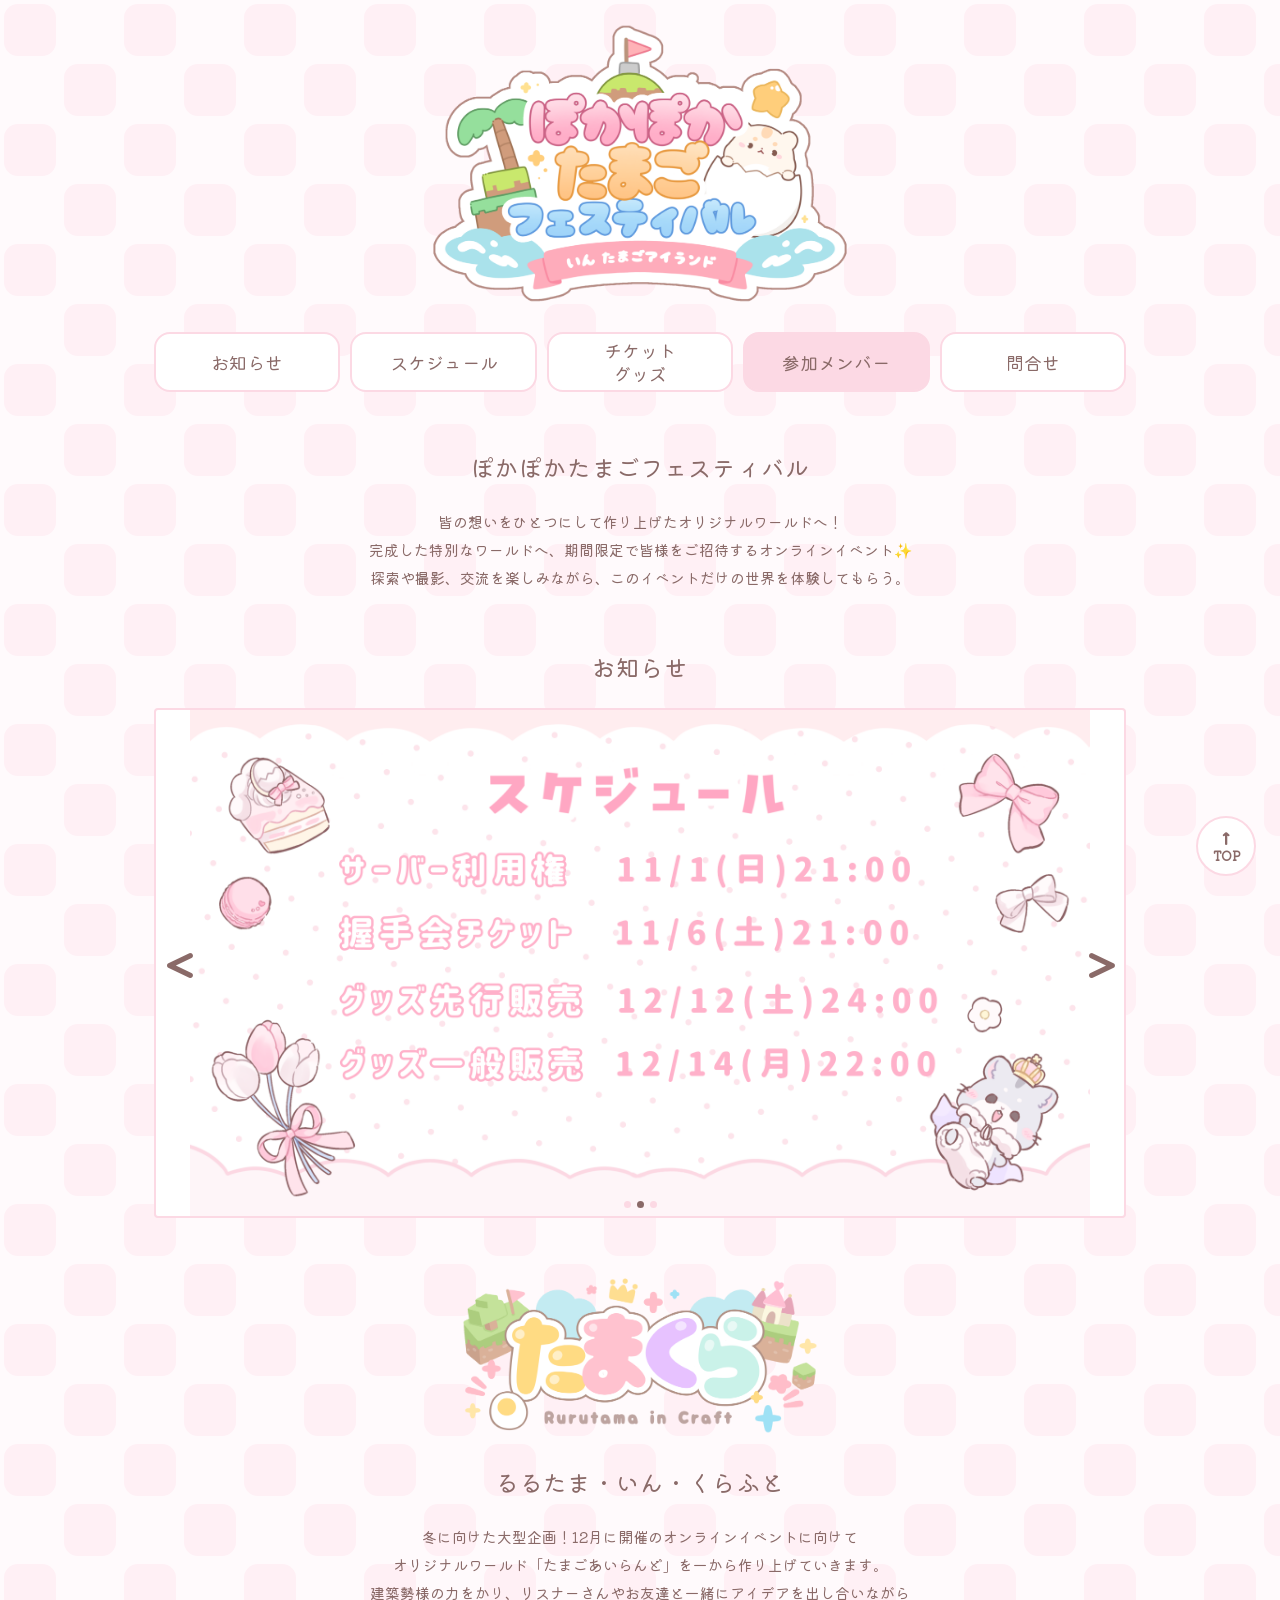
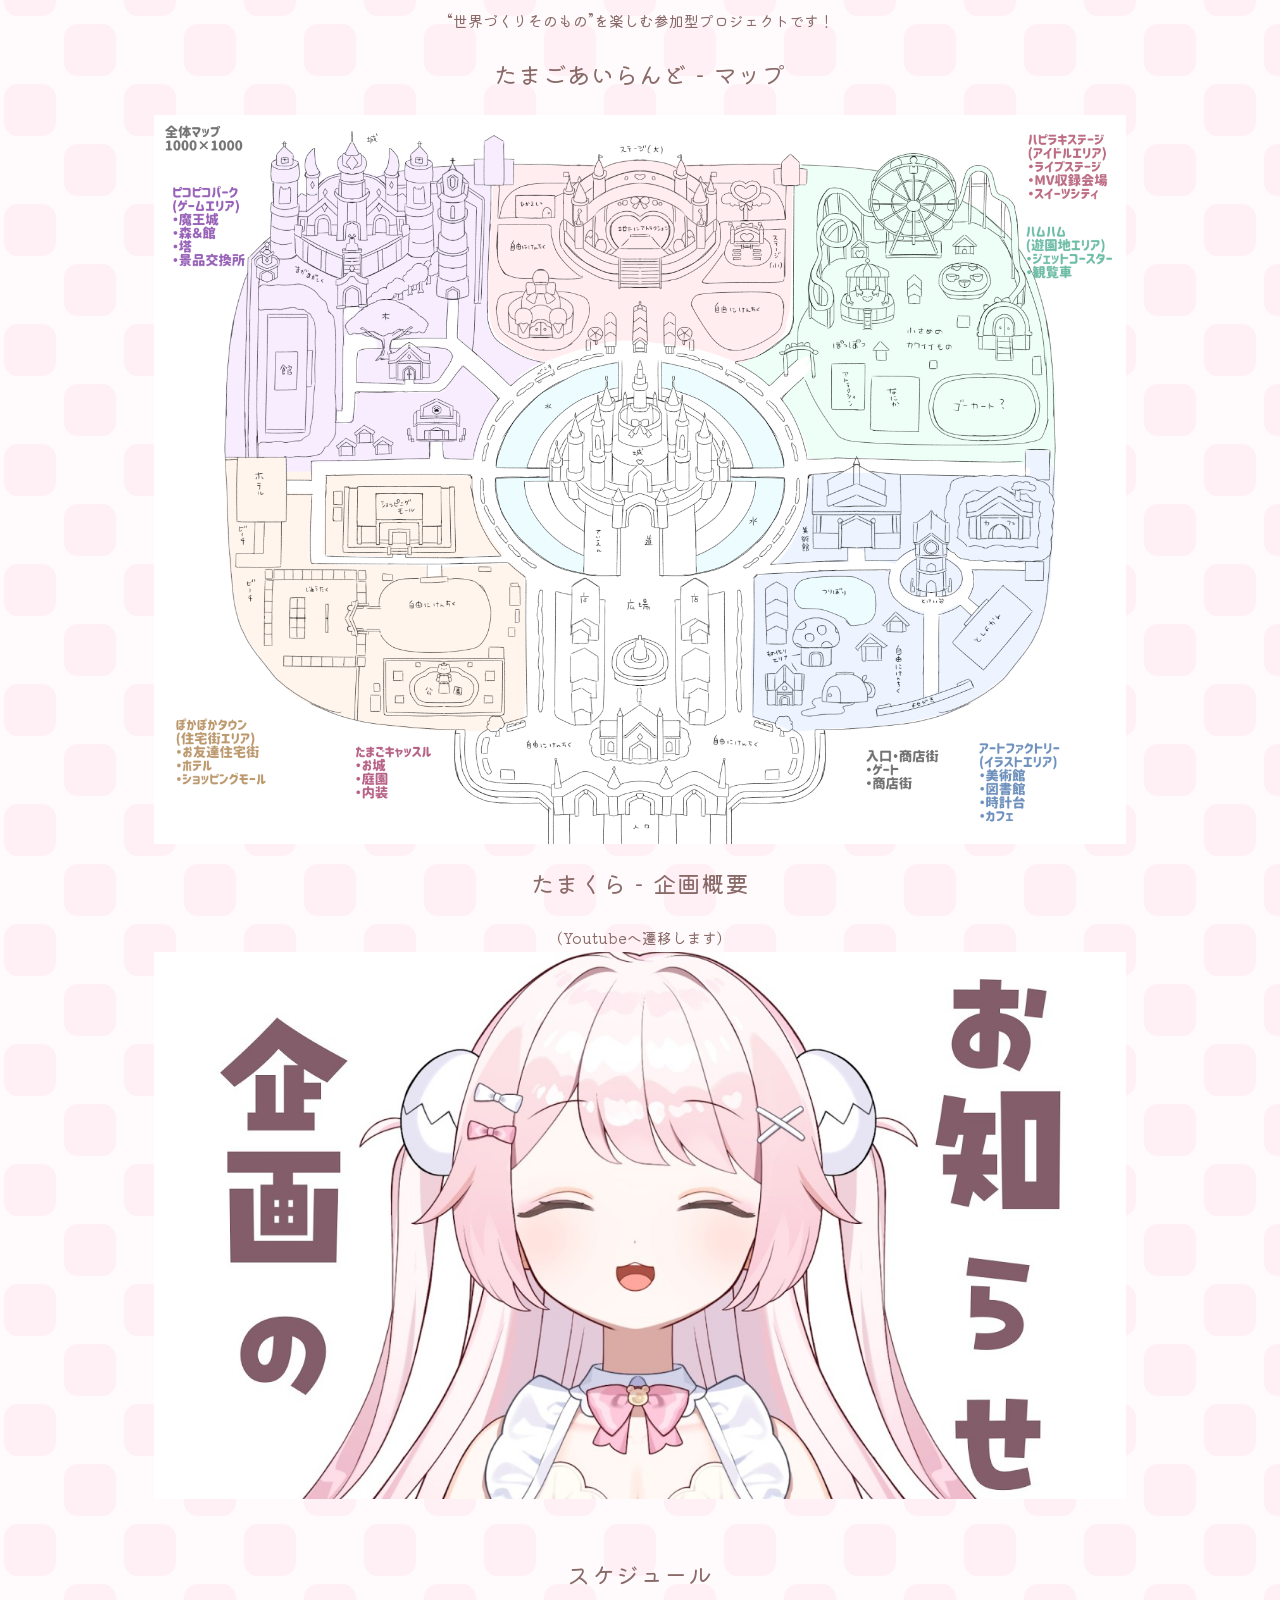
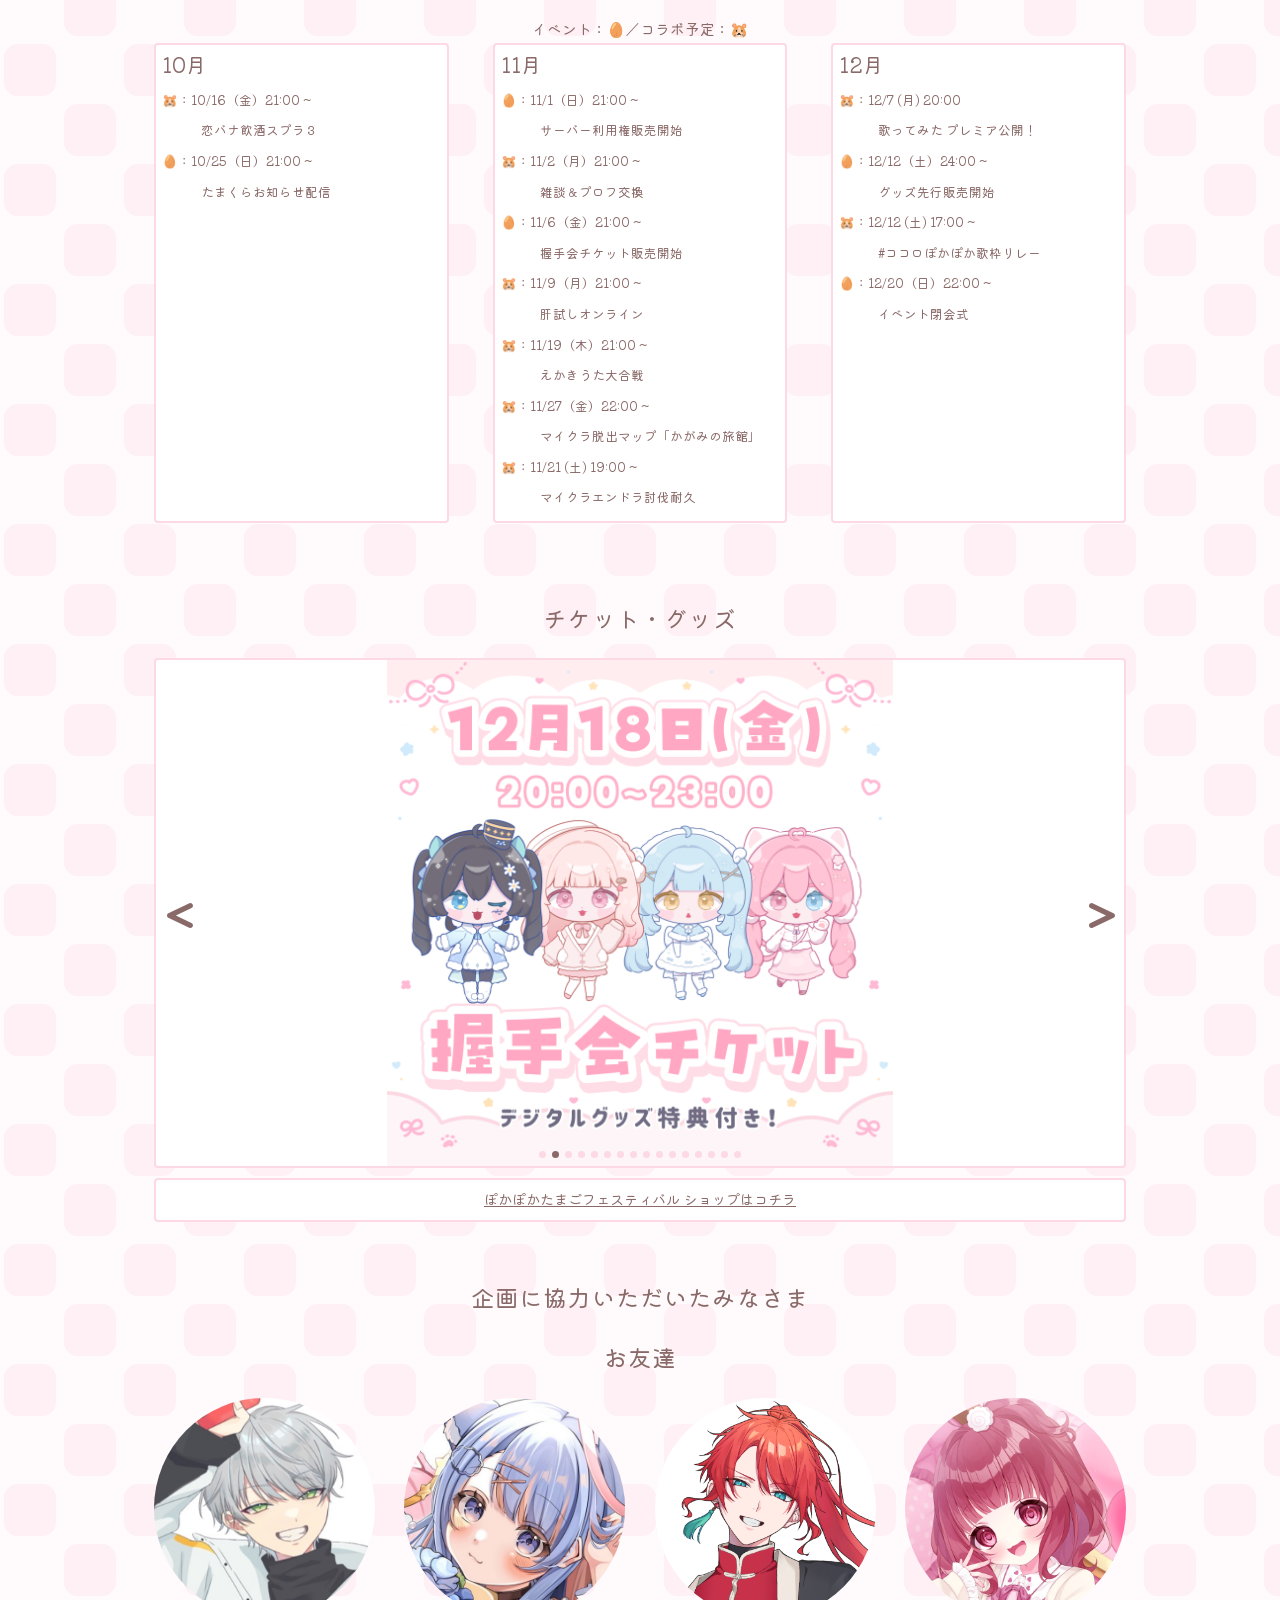
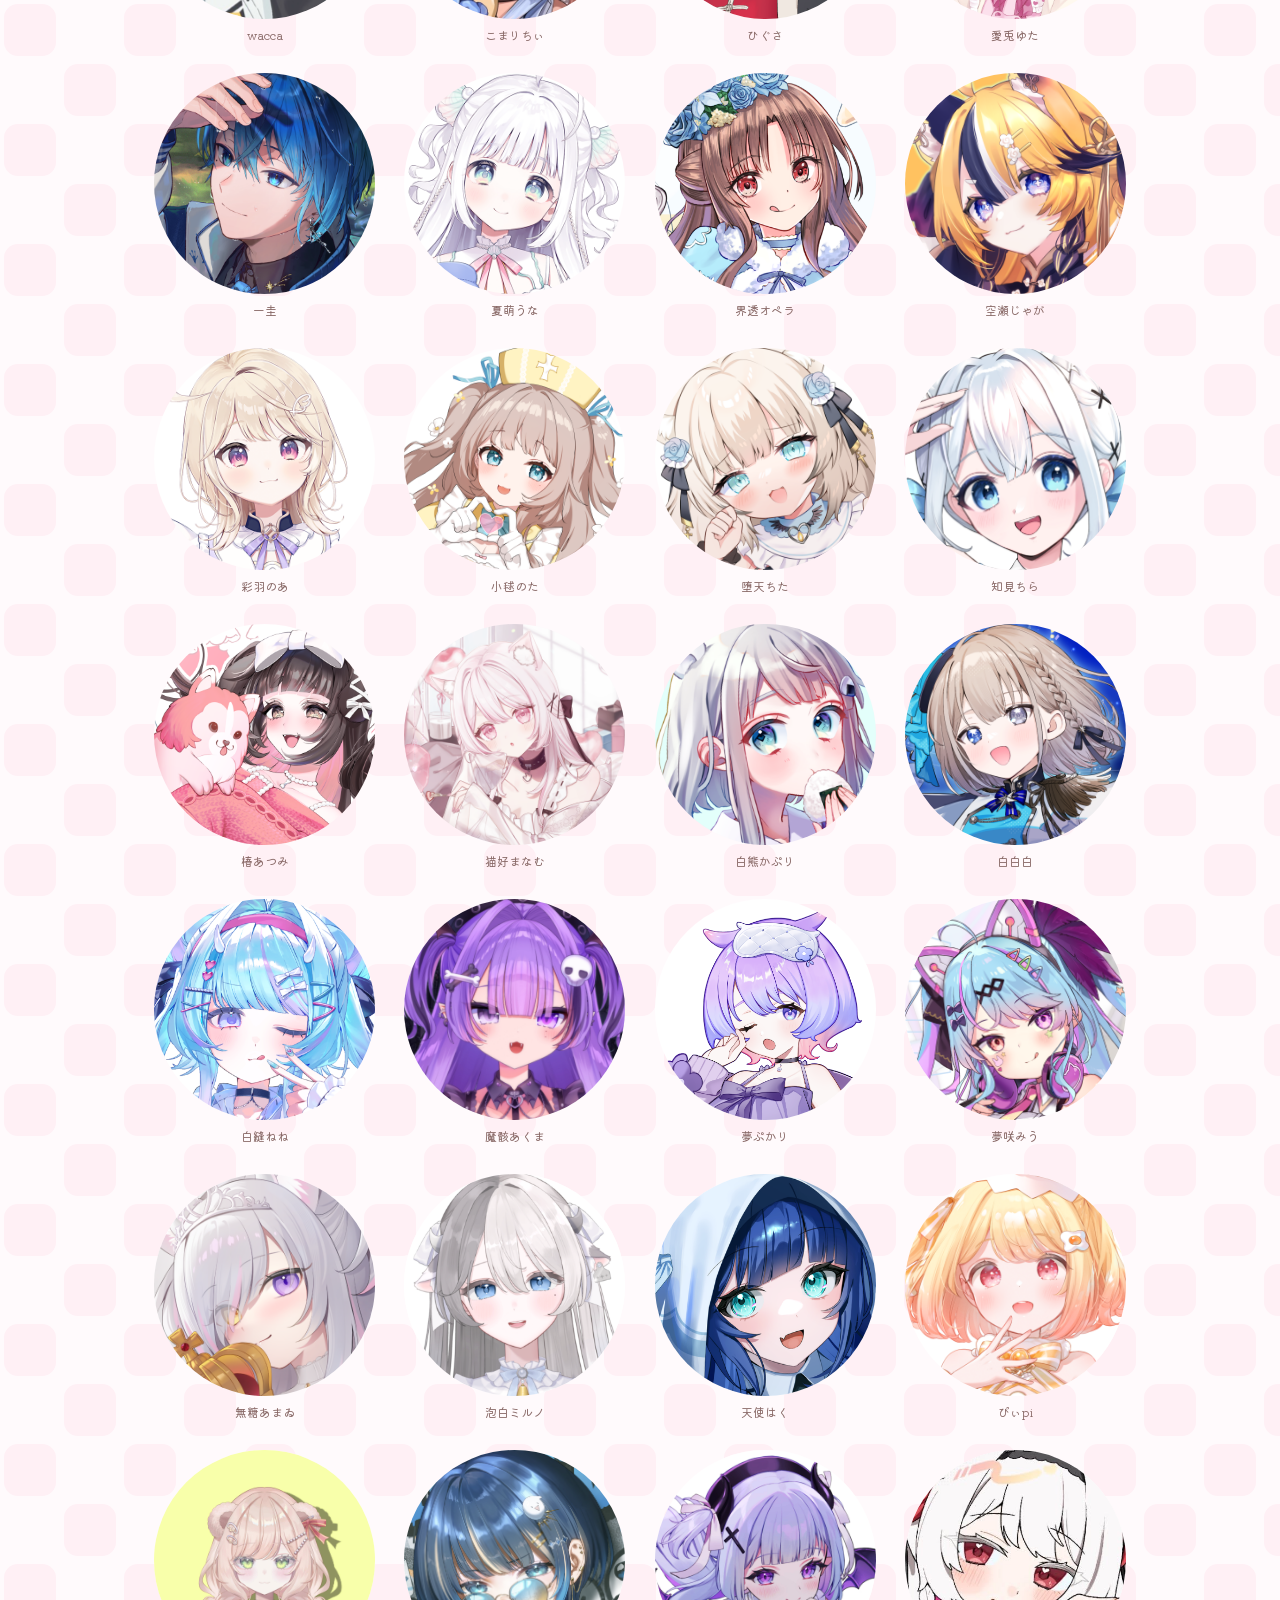
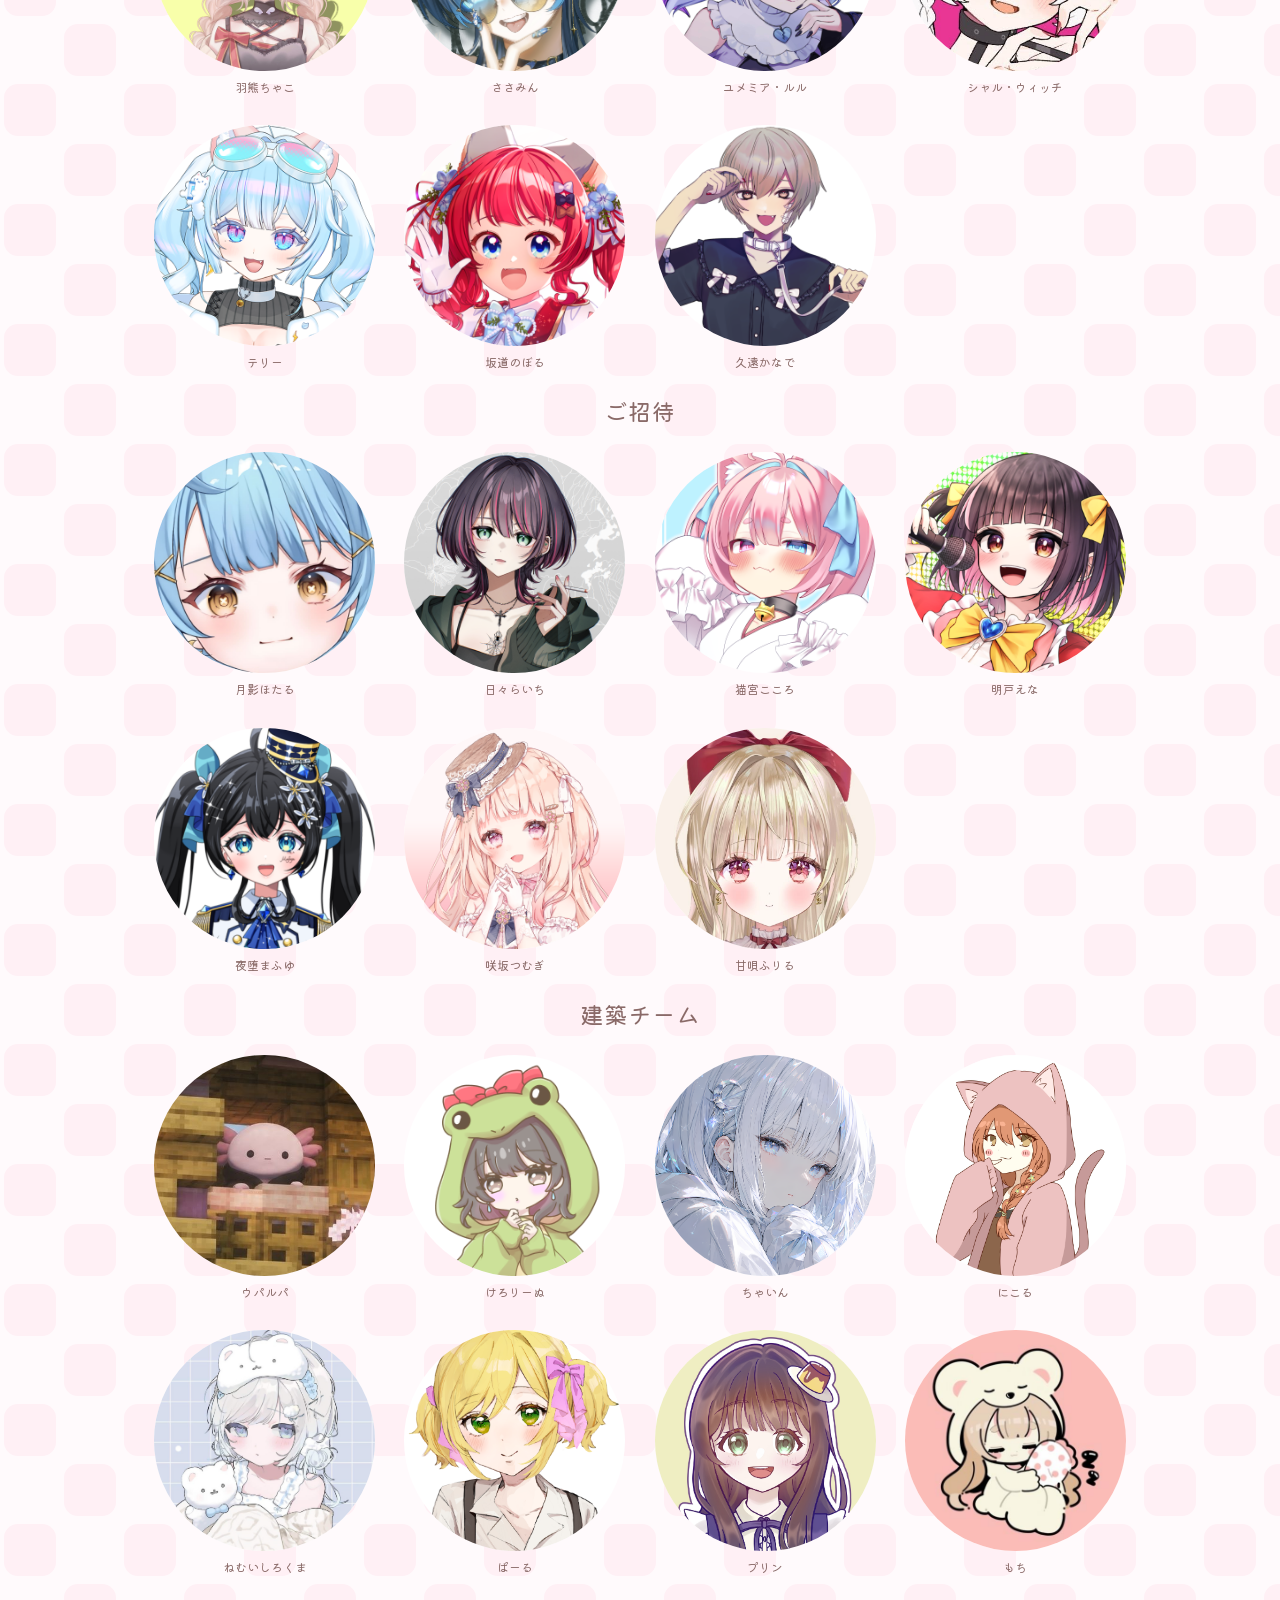
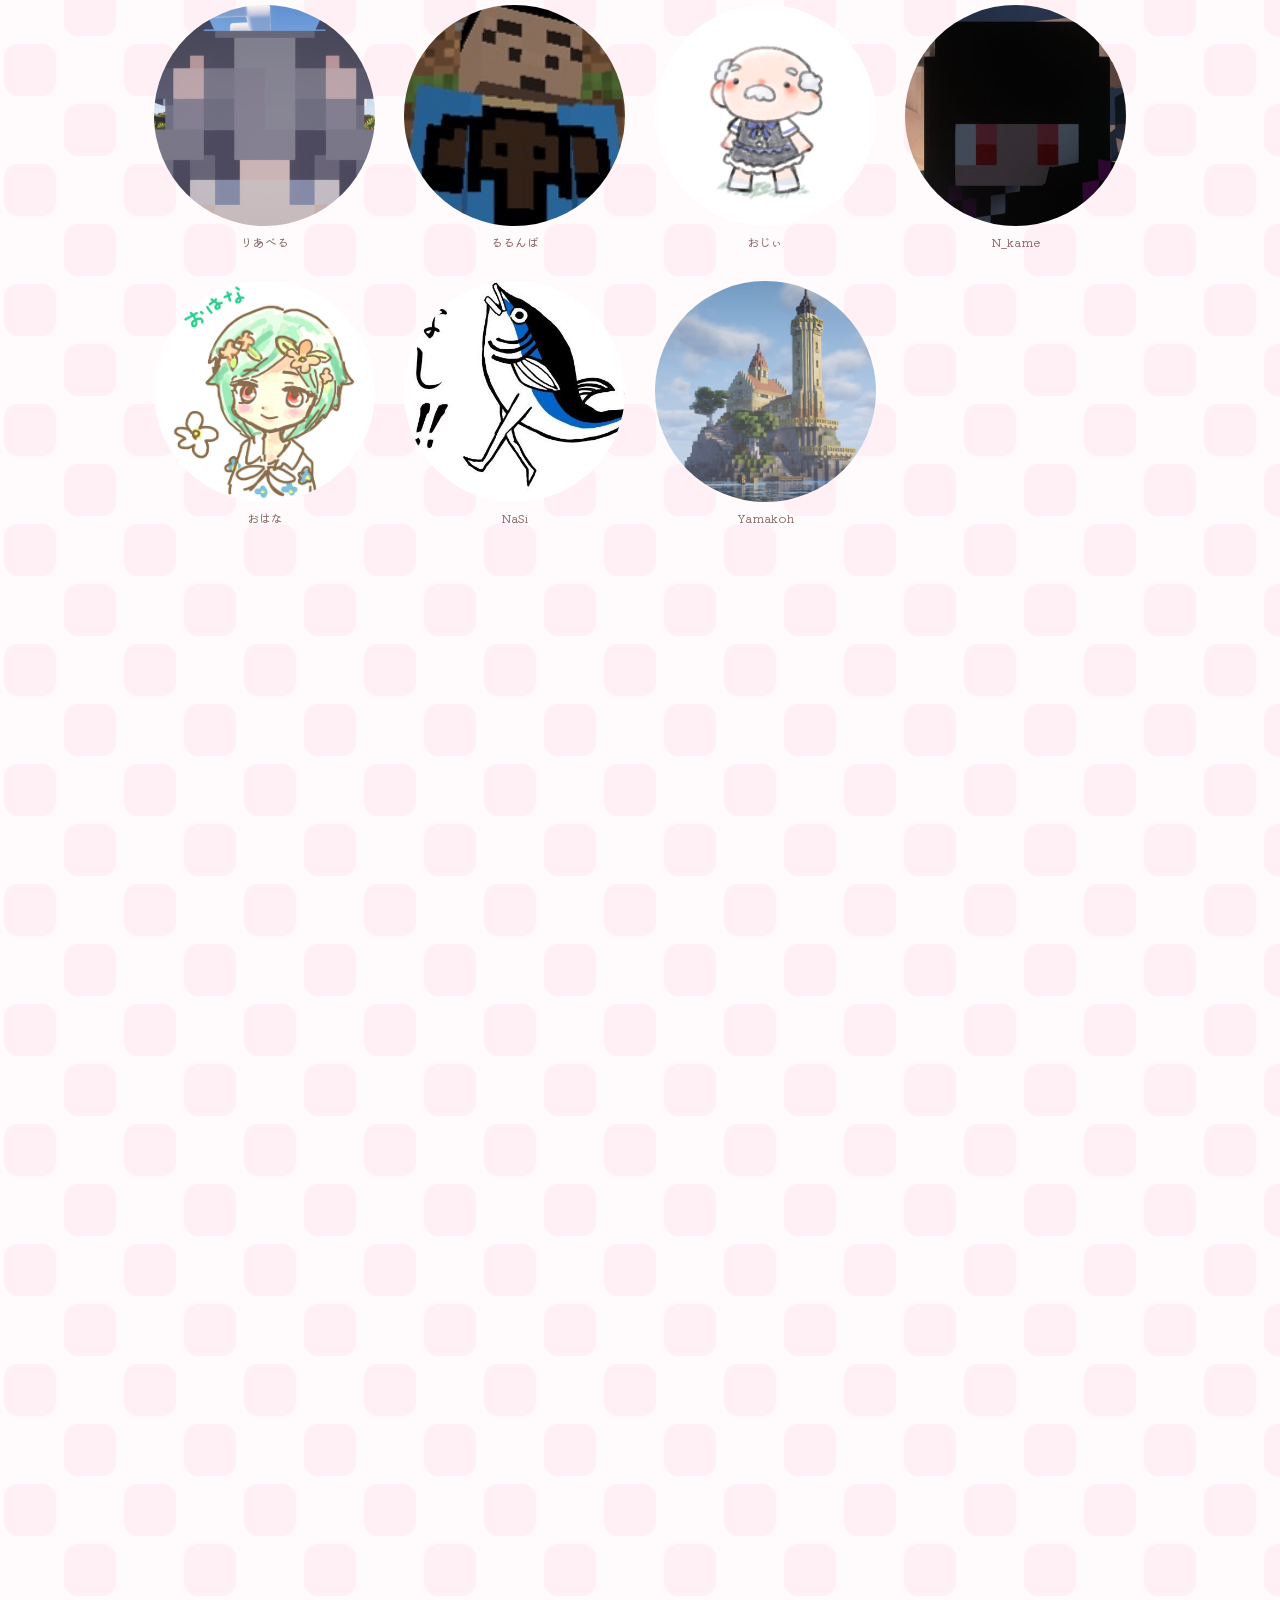
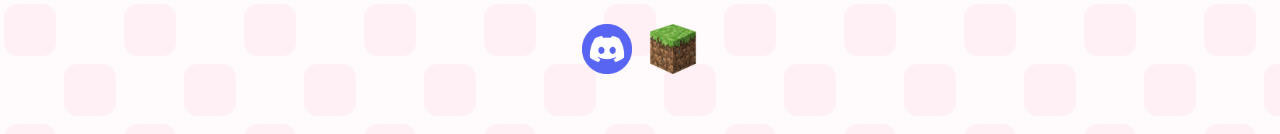
<file: index.html>
<!DOCTYPE html>
<html lang="ja">
<head>
  <meta charset="UTF-8">
  <meta name="viewport" content="width=device-width, initial-scale=1, viewport-fit=cover">
  <title>たまくら | ぽかぽかたまごフェスティバル</title>
  <link rel="icon" href="images/ハムチャン.png" type="image/png">
  <link rel="stylesheet" href="css/variables.css">
  <link rel="stylesheet" href="css/style.css">
  <link href="https://fonts.googleapis.com/css2?family=Kiwi+Maru:wght@300;400;500&display=swap" rel="stylesheet">
</head>
<body>
  <header class="header">
    <h1 class="logo"><img src="images/pokatamaLogo.png" alt="ぽかぽかたまごフェスティバル いん たまごアイランド" onerror="this.replaceWith(document.createTextNode('ぽかぽかたまごフェスティバル'))"></h1>
    <nav class="nav" id="nav">
      <a href="#news">お知らせ</a>
      <a href="#schedule">スケジュール</a>
      <a href="#goods">チケット<br>グッズ</a>
      <a href="#members">参加メンバー</a>
      <a href="#contact">問合せ</a>
    </nav>
  </header>

  <main class="container">
    <section class="intro reveal">
      <h2 class="title">ぽかぽかたまごフェスティバル</h2>
      <p class="lead">皆の想いをひとつにして作り上げたオリジナルワールドへ！<br>完成した特別なワールドへ、期間限定で皆様をご招待するオンラインイベント✨<br>探索や撮影、交流を楽しみながら、このイベントだけの世界を体験してもらう。</p>
    </section>

    <section id="news" class="reveal">
      <h2 class="title">お知らせ</h2>
        <div class="box infoslider js-slider" aria-label="お知らせスライドショー">
          <div class="slides">
          <!-- 各 .slide に <img src="images/goods01.png" alt="商品名"> を入れてください -->
          <div class="infoslide"><a href=#><img src="images/info/コラボ配信宣伝画像.png" alt="コラボ配信宣伝画像"></a></div>
          <div class="infoslide"><a href=#><img src="images/info/販売スケジュール.png" alt="販売スケジュール"></a></div>
          <div class="infoslide"><a href=#><img src="images/info/握手会メンバー宣伝画像.png" alt="握手会メンバー宣伝画像"></a></div>
        </div>
        <button class="arrow prev" aria-label="前へ">&lt;</button>
        <button class="arrow next" aria-label="次へ">&gt;</button>
        <div class="dots"></div>
      </div>
    </section>

    <section class="intro reveal">
      <h2 class="logo"><img src="images/tamacraLogo.png" alt="るるたま・いん・くらふと" onerror="this.replaceWith(document.createTextNode('るるたま・いん・くらふと'))"></h2>
      <h2 class="title">るるたま・いん・くらふと</h2>
      <p class="lead">冬に向けた大型企画！12月に開催のオンラインイベントに向けて<br>オリジナルワールド「たまごあいらんど」を一から作り上げていきます。<br>建築勢様の力をかり、リスナーさんやお友達と一緒にアイデアを出し合いながら<br>“世界づくりそのもの”を楽しむ参加型プロジェクトです！</p>
      <h2 class="title">たまごあいらんど - マップ</h2>
      <div class="tmb">
        <label for="pop-01">
          <img src="images/map.png" alt="image_01" class="tmb_img">
        </label>
        <input type="checkbox" value="" id="pop-01">
        <div class="popup">
          <label for="pop-01" class="popup__btn"></label>
          <label for="pop-01" class="popup__btnarea"></label>
          <div class="popup__img">
            <img src="images/map.png" alt="image_01">
          </div>
        </div>
      </div>
      <h2 class="title">たまくら - 企画概要</h2>
      <p class="lead">（Youtubeへ遷移します）</p>
      <a href="https://www.youtube.com/live/M-zu5wydE7w?si=YSMEFsJd7YN7ytyE">
        <img src="images/tamacramov.jpg" alt="企画のお知らせ" class="movie" width="100%">
      </a>
    </section>
    <section id="schedule" class="reveal">
      <h2 class="title">スケジュール</h2>
      <p class="lead">イベント：🥚／コラボ予定：🐹</p>
      <div class="schedule">
        <div class="box month"><h3>10月</h3>
          <span>
            🐹：10/16（金）21:00 ~ <br>
            　　　恋バナ飲酒スプラ３<br>
            🥚：10/25（日）21:00 ~ <br>
            　　　たまくらお知らせ配信<br>
          </span>
        </div>
        <div class="box month"><h3>11月</h3>
          <span>
            🥚：11/1（日）21:00 ~ <br>
            　　　サーバー利用権販売開始<br>
            🐹：11/2（月）21:00 ~ <br>
            　　　雑談＆プロフ交換<br>
            🥚：11/6（金）21:00 ~ <br>
            　　　握手会チケット販売開始<br>
            🐹：11/9（月）21:00 ~ <br>
            　　　肝試しオンライン<br>
            🐹：11/19（木）21:00 ~ <br>
            　　　えかきうた大合戦<br>
            🐹：11/27（金）22:00 ~ <br>
            　　　マイクラ脱出マップ「かがみの旅館」<br>
            🐹：11/21 (土) 19:00 ~ <br>
            　　　マイクラエンドラ討伐耐久<br>
          </span>
        </div>
        <div class="box month"><h3>12月</h3>
          <span>
            🐹：12/7 (月) 20:00 <br>
            　　　歌ってみた プレミア公開！<br>
            🥚：12/12（土）24:00 ~ <br>
            　　　グッズ先行販売開始<br>
            🐹：12/12 (土) 17:00 ~ <br>
            　　　#ココロぽかぽか歌枠リレー<br>
            🥚：12/20（日）22:00 ~ <br>
            　　　イベント閉会式<br>
          </span>
        </div>
      </div>
    </section>

    <section id="goods" class="reveal">
      <h2 class="title">チケット・グッズ</h2>
      <!-- <a class="box wide-btn" href="sources/rules.html">サーバー内ルール（チケットご購入前にご一読ください）</a>
      <div class="tickets">
        <a class="box ticket" href="#">握手会チケット<br>12/13</a>
        <a class="box ticket" href="#">握手会チケット<br>12/18</a>
        <a class="box ticket" href="#">握手会チケット<br>12/19</a>
      </div>
      <a class="box wide-btn" href="#">サーバー利用料</a> -->
      <div class="box infoslider js-slider" aria-label="グッズスライドショー">
        <div class="slides">
          <!-- 各 .slide に <img src="images/goods01.png" alt="商品名"> を入れてください -->
          <div class="infoslide"><a href="#"><img src="images/goods/サーバー利用料①.png" alt=""></a></div>
          <div class="infoslide"><a href="#"><img src="images/goods/握手会18日①.png" alt=""></a></div>
          <div class="infoslide"><a href="#"><img src="images/goods/握手会19日①.png" alt=""></a></div>
          <div class="infoslide"><a href="#"><img src="images/goods/握手会②.png" alt=""></a></div>
          <div class="infoslide"><a href="#"><img src="images/goods/玉白るる_アクキー.png" alt=""></a></div>
          <div class="infoslide"><a href="#"><img src="images/goods/玉白るる_アクスタ.png" alt=""></a></div>
          <div class="infoslide"><a href="#"><img src="images/goods/玉白るる_トレカ.png" alt=""></a></div>          <div class="infoslide"><a href="#"><img src="images/goods/ぽかたまグッズ _ アクスタ.png" alt=""></a></div>
          <div class="infoslide"><a href="#"><img src="images/goods/ぽかたまグッズ _ アクリルボード.png" alt=""></a></div>
          <div class="infoslide"><a href="#"><img src="images/goods/ぽかたまグッズ _ シール.png" alt=""></a></div>
          <div class="infoslide"><a href="#"><img src="images/goods/ぽかたまグッズ _ ハンカチ.png" alt=""></a></div>
          <div class="infoslide"><a href="#"><img src="images/goods/ランダムステッカー①.png" alt=""></a></div>
          <div class="infoslide"><a href="#"><img src="images/goods/ランダムステッカー②.png" alt=""></a></div>
          <div class="infoslide"><a href="#"><img src="images/goods/トランプトレカ.png" alt=""></a></div>
          <div class="infoslide"><a href="#"><img src="images/goods/缶バッジA-C.png" alt=""></a></div>
          <div class="infoslide"><a href="#"><img src="images/goods/缶バッジD-F.png" alt=""></a></div>
        </div>
        <button class="arrow prev" aria-label="前へ">&lt;</button>
        <button class="arrow next" aria-label="次へ">&gt;</button>
        <div class="dots"></div>
      </div>
      <a class="box wide-btn" href="https://rurutamaincraft.booth.pm/" style="text-decoration: underline;">
        ぽかぽかたまごフェスティバル ショップはコチラ
      </a>
    </section>

    <!-- おともだち -->
    <section id="members" class="reveal">
      <h2 class="title">企画に協力いただいたみなさま</h2>
      <h4 class="title">お友達</h4>
      <ul class="members">
        <li>
          <a href="https://x.com/puu_puusan?s=11">
            <div class="avatar">
              <img src="images/people/friends/wacca.png" alt="" onerror="this.remove()">
            </div>wacca
          </a>
        </li>
        <li>
          <a href="https://x.com/komari_chii_">
            <div class="avatar">
              <img src="images/people/friends/こまりちぃ.png" alt="" onerror="this.remove()">
            </div>
            こまりちぃ
          </a>
        </li>
        <li>
          <a href="https://x.com/higusa_dayo">
            <div class="avatar">
              <img src="images/people/friends/ひぐさ.png" alt="" onerror="this.remove()">
            </div>
            ひぐさ
          </a>
        </li>
        <li>
          <a href="https://x.com/naruto__uta">
            <div class="avatar">
              <img src="images/people/friends/愛兎ゆた.jpg" alt="" onerror="this.remove()">
            </div>
            愛兎ゆた
          </a>
        </li>
        <li>
          <a href="https://x.com/iqca_vs">
            <div class="avatar">
              <img src="images/people/friends/一圭.png" alt="" onerror="this.remove()">
            </div>
            一圭
          </a>
        </li>
        <li>
          <a href="https://x.com/una_natsumeoO">
            <div class="avatar">
              <img src="images/people/friends/夏萌うな.png" alt="" onerror="this.remove()">
            </div>
            夏萌うな
          </a>
        </li>
        <li>
          <a href="https://x.com/kaitoopera">
            <div class="avatar">
              <img src="images/people/friends/界透オペラ.png" alt="" onerror="this.remove()">
            </div>
            界透オペラ
          </a>
        </li>
        <li>
          <a href="https://x.com/VT_KaraseJaga">
            <div class="avatar">
              <img src="images/people/friends/空瀬じゃが.png" alt="" onerror="this.remove()">
            </div>
            空瀬じゃが
          </a>
        </li>
        <li>
          <a href="https://x.com/irohaNoazzZ">
            <div class="avatar">
              <img src="images/people/friends/彩羽のあ.png" alt="" onerror="this.remove()">
            </div>
            彩羽のあ
          </a>
        </li>
        <li>
          <a href="https://x.com/sakasa_nota?s=11&t=ZXF3uKeBLpIki5rZCWdjbA">
            <div class="avatar">
              <img src="images/people/friends/小毬のた.png" alt="" onerror="this.remove()">
            </div>
            小毬のた
          </a>
        </li>
        <li>
          <a href="https://x.com/datenchita?s=11&t=ZL9POP3QVAuV7qcUKlkRwA">
            <div class="avatar">
              <img src="images/people/friends/堕天ちた.png" alt="" onerror="this.remove()">
            </div>
            堕天ちた
          </a>
        </li>
        <li>
          <a href="https://x.com/ChiramiChira">
            <div class="avatar">
              <img src="images/people/friends/知見ちら.png" alt="" onerror="this.remove()">
            </div>
            知見ちら
          </a>
        </li>
        <li>
          <a href="https://x.com/tsubaki_atsumiv?s=11">
            <div class="avatar">
              <img src="images/people/friends/椿あつみ.png" alt="" onerror="this.remove()">
            </div>
            椿あつみ
          </a>
        </li>
        <li>
          <a href="https://x.com/manamu_zzz">
            <div class="avatar">
              <img src="images/people/friends/猫好まなむ.png" alt="" onerror="this.remove()">
            </div>
            猫好まなむ
          </a>
        </li>
        <li>
          <a href="https://x.com/ocomeco_oo">
            <div class="avatar">
              <img src="images/people/friends/白熊かぷり.png" alt="" onerror="this.remove()">
            </div>
            白熊かぷり
          </a>
        </li>
        <li>
          <a href="https://x.com/tsukumo_1129">
            <div class="avatar">
              <img src="images/people/friends/白白白.png" alt="" onerror="this.remove()">
            </div>
            白白白
          </a>
        </li>
        <li>
          <a href="https://x.com/shiranui_nene?s=11&t=UdRFUWTi8PE_FoN_6TmTkQ">
            <div class="avatar">
              <img src="images/people/friends/白縫ねね.png" alt="" onerror="this.remove()">
            </div>
            白縫ねね
          </a>
        </li>
        <li>
          <a href="https://x.com/Akuma______666">
            <div class="avatar">
              <img src="images/people/friends/魔骸あくま.png" alt="" onerror="this.remove()">
            </div>
            魔骸あくま
          </a>
        </li>
        <li>
          <a href="https://x.com/yumepukari">
            <div class="avatar">
              <img src="images/people/friends/夢ぷかり.png" alt="" onerror="this.remove()">
            </div>
            夢ぷかり
          </a>
        </li>
        <li>
          <a href="https://x.com/yumesaki_miu325">
            <div class="avatar">
              <img src="images/people/friends/夢咲みう.png" alt="" onerror="this.remove()">
            </div>
            夢咲みう
          </a>
        </li>
        <li>
          <a href="https://x.com/MutouAmai">
            <div class="avatar">
              <img src="images/people/friends/無糖あまゐ.png" alt="" onerror="this.remove()">
            </div>
            無糖あまゐ
          </a>
        </li>
        <li>
          <a href="https://x.com/AwashiroMilno">
            <div class="avatar">
              <img src="images/people/friends/泡白ミルノ.png" alt="" onerror="this.remove()">
            </div>
            泡白ミルノ
          </a>
        </li>
        <li>
          <a href="https://x.com/amatsuka_haku">
            <div class="avatar">
              <img src="images/people/friends/天使はく.png" alt="" onerror="this.remove()">
            </div>
            天使はく
          </a>
        </li>
        <li>
          <a href="https://x.com/pii_pi_v">
            <div class="avatar">
              <img src="images/people/friends/ぴぃpi.png" alt="" onerror="this.remove()">
            </div>
            ぴぃpi
          </a>
        </li>
        <li>
          <a href="https://x.com/chaco_haguma?s=11&t=s1NTd7qhQ9AATPU6wkxrGg">
            <div class="avatar">
              <img src="images/people/friends/羽熊ちゃこ.jpg" alt="" onerror="this.remove()">
            </div>
            羽熊ちゃこ
          </a>
        </li>
        <li>
          <a href="https://x.com/ssmn_0125">
            <div class="avatar">
              <img src="images/people/friends/ささみん.png" alt="" onerror="this.remove()">
            </div>
            ささみん
          </a>
        </li>
        <li>
          <a href="https://x.com/ruru__1260?s=11">
            <div class="avatar">
              <img src="images/people/friends/ユメミア・ルル.jpg" alt="" onerror="this.remove()">
            </div>
            ユメミア・ルル
          </a>
        </li>
        <li>
          <a href="https://x.com/charwitch_1225">
            <div class="avatar">
              <img src="images/people/friends/シャル・ウィッチ.jpg" alt="" onerror="this.remove()">
            </div>
            シャル・ウィッチ
          </a>
        </li>
        <li>
          <a href="https://x.com/terryterryv_">
            <div class="avatar">
              <img src="images/people/friends/テリー.png" alt="" onerror="this.remove()">
            </div>
            テリー
          </a>
        </li>
        <li>
          <a href="https://x.com/noboru_SKMC">
            <div class="avatar">
              <img src="images/people/friends/坂道のぼる.webp" alt="" onerror="this.remove()">
            </div>
            坂道のぼる
          </a>
        </li>
        <li>
          <a href="https://x.com/kanade_kuon">
            <div class="avatar">
              <img src="images/people/friends/久遠かなで.png" alt="" onerror="this.remove()">
            </div>
            久遠かなで
          </a>
        </li>
      </ul>

      <h4 class="title">ご招待</h4>
      <ul class="members">
        <li>
          <a href="https://x.com/TsukikageH0taru">
            <div class="avatar">
              <img src="images/people/invite/月影ほたる.jpg" alt="" onerror="this.remove()">
            </div>
            月影ほたる
          </a>
        </li>
        <li>
          <a href="https://x.com/rqichimew">
            <div class="avatar">
              <img src="images/people/invite/日々らいち.png" alt="" onerror="this.remove()">
            </div>
            日々らいち
          </a>
        </li>
        <li>
          <a href="https://x.com/nekomiyakokoro">
            <div class="avatar">
              <img src="images/people/invite/猫宮こころ.png" alt="" onerror="this.remove()">
            </div>
            猫宮こころ
          </a>
        </li>
        <li>
          <a href="https://x.com/enataso0810">
            <div class="avatar">
              <img src="images/people/invite/明戸えな.png" alt="" onerror="this.remove()">
            </div>
            明戸えな
          </a>
        </li>
        <li>
          <a href="https://x.com/yoda_mafuyu">
            <div class="avatar">
              <img src="images/people/invite/夜堕まふゆ.png" alt="" onerror="this.remove()">
            </div>
            夜堕まふゆ
          </a>
        </li>
        <li>
          <a href="https://x.com/sakisakatsumugi">
            <div class="avatar">
              <img src="images/people/invite/咲坂つむぎ.png" alt="" onerror="this.remove()">
            </div>
            咲坂つむぎ
          </a>
        </li>

        <li>
          <a href="https://x.com/amauta_frill">
            <div class="avatar">
              <img src="images/people/invite/甘唄ふりる.jpg" alt="" onerror="this.remove()">
            </div>
            甘唄ふりる
          </a>
        </li>
      </ul>

      <h4 class="title">建築チーム</h4>
      <ul class="members">
        <li>
          <a href="https://x.com/uparupagameaka">
            <div class="avatar">
              <img src="images/people/architecture/ウパルパ.jpg" alt="" onerror="this.remove()">
            </div>
            ウパルパ
          </a>
        </li>
        <li>
          <a href="https://x.com/kero10maNo">
            <div class="avatar">
              <img src="images/people/architecture/けろりーぬ.png" alt="" onerror="this.remove()">
            </div>
            けろりーぬ
          </a>
        </li>
        <li>
          <a href="https://x.com/chiyain1234">
            <div class="avatar">
              <img src="images/people/architecture/ちゃいん.png" alt="" onerror="this.remove()">
            </div>
            ちゃいん
          </a>
        </li>
        <li>
          <a href="https://x.com/nico25craft?s=11">
            <div class="avatar">
              <img src="images/people/architecture/にこる.jpeg" alt="" onerror="this.remove()">
            </div>
            にこる
          </a>
        </li>
        <li>
          <a href="https://x.com/_shiropop__?s=11">
            <div class="avatar">
              <img src="images/people/architecture/ねむいしろくま.jpg" alt="" onerror="this.remove()">
            </div>
            ねむいしろくま
          </a>
        </li>
        <li>
          <a href="https://x.com/pearl55mc">
            <div class="avatar">
              <img src="images/people/architecture/ぱーる.png" alt="" onerror="this.remove()">
            </div>
            ぱーる
          </a>
        </li>
        <li>
          <a href="https://x.com/purin_craft">
            <div class="avatar">
              <img src="images/people/architecture/プリン.png" alt="" onerror="this.remove()">
            </div>
            プリン
          </a>
        </li>
        <li>
          <a href="https://x.com/mochiflute39">
            <div class="avatar">
              <img src="images/people/architecture/もち.jpg" alt="" onerror="this.remove()">
            </div>
            もち
          </a>
        </li>
        <li>
          <a href="https://x.com/Riavel_1875">
            <div class="avatar">
              <img src="images/people/architecture/りあべる.png" alt="" onerror="this.remove()">
            </div>
            りあべる
          </a>
        </li>
        <li>
          <a href="https://x.com/rurunba0112?s=11&t=YIFVal743qOMN1DvBt3QWw">
            <div class="avatar">
              <img src="images/people/architecture/るるんば.png" alt="" onerror="this.remove()">
            </div>
            るるんば
          </a>
        </li>
        <li>
          <a href="https://x.com/_Ojixi">
            <div class="avatar">
              <img src="images/people/architecture/おじぃ.png" alt="" onerror="this.remove()">
            </div>
            おじぃ
          </a>
        </li>
        <li>
          <a href="https://x.com/kame0o18">
            <div class="avatar">
              <img src="images/people/architecture/N_kame.jpg" alt="" onerror="this.remove()">
            </div>
            N_kame
          </a>
        </li>
          <a href="https://x.com/Ohana087iii">
            <div class="avatar">
              <img src="images/people/architecture/おはな.jpg" alt="" onerror="this.remove()">
            </div>
            おはな
          </a>
        </li>
        <li>
          <a href="https://x.com/NaSi69088518">
            <div class="avatar">
              <img src="images/people/architecture/NaSi.jpg" alt="" onerror="this.remove()">
            </div>
            NaSi
          </a>
        </li>
        <li>
          <a href="https://x.com/Yamakoh">
            <div class="avatar">
              <img src="images/people/architecture/Yamakoh.png" alt="" onerror="this.remove()">
            </div>
            Yamakoh
          </a>
        </li>
      </ul>
    </section>

    <section id="contact" class="reveal">
      <div class="form-wrapper">
        <iframe
          src="https://docs.google.com/forms/d/e/1FAIpQLSfbpApB9bFwynjFTvFhGnuKgrgiLziJi6YhDEJ3tlQI5gf0_g/viewform?embedded=true"
          frameborder="0"
          marginheight="0"
          marginwidth="0"
          loading="lazy"
        >読み込んでいます…</iframe>
      </div>
    </section>
    <div class="credits">
      <a href="https://discord.com/download">
        <img src="images/discord.png" alt="discord" class="discord" onerror="this.remove()">
      </a>
      <a href="https://www.minecraft.net/ja-jp">
        <img src="images/minecraft.webp" alt="minecraft" class="minecraft" onerror="this.remove()">
      </a>
    </div>
  </main>

  <footer class="footer"></footer>
  <button class="to-top" id="toTop" type="button" aria-label="ページの一番上へ戻る"><span>↑</span>TOP</button>

  <script src="js/main.js"></script>
</body>
</html>
</file>
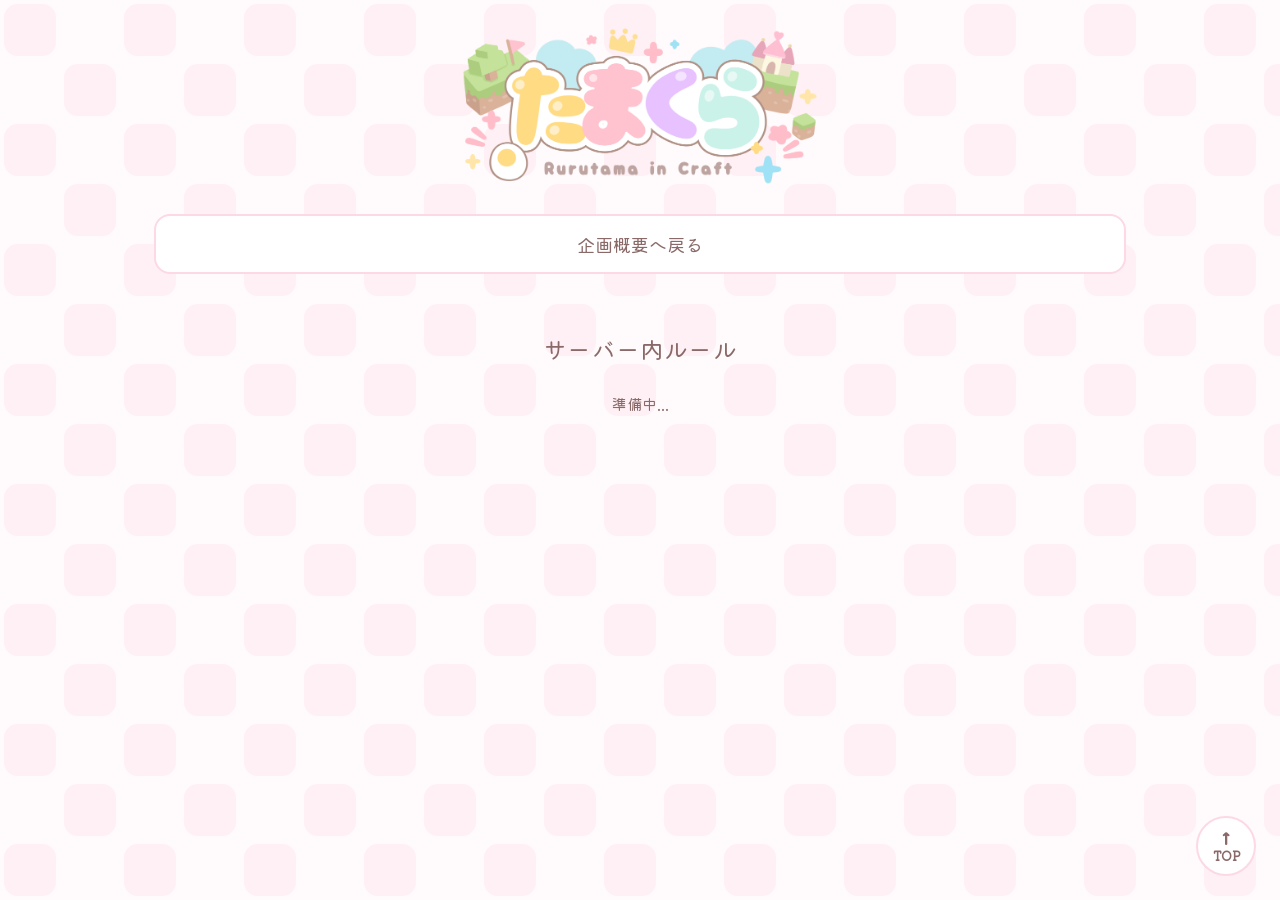
<file: sources/rules.html>
<!DOCTYPE html>
<html lang="ja">
<head>
  <meta charset="UTF-8">
  <meta name="viewport" content="width=device-width, initial-scale=1, viewport-fit=cover">
  <title>たまくら | ぽかぽかたまごフェスティバル</title>
  <link rel="stylesheet" href="../css/variables.css">
  <link rel="stylesheet" href="../css/style.css">
  <link href="https://fonts.googleapis.com/css2?family=Kiwi+Maru:wght@300;400;500&display=swap" rel="stylesheet">
</head>
<body>
  <header class="header">
    <h1 class="logo"><img src="../images/logo.png" alt="たまくら Rurutama in Craft" onerror="this.replaceWith(document.createTextNode('たまくら'))"></h1>
    <nav class="nav" id="nav">
      <a href="../index.html">企画概要へ戻る</a>
    </nav>
  </header>

  <main class="container">
    <section class="intro reveal">
      <h2 class="title">サーバー内ルール</h2>
      <p class="lead">準備中...</p>
    </section>
  </main>

  <footer class="footer"></footer>
  <button class="to-top" id="toTop" type="button" aria-label="ページの一番上へ戻る"><span>↑</span>TOP</button>

  <script src="../js/main.js"></script>
</body>
</html>
</file>
<file: css/variables.css>
/* ===== サイト全体の設定値（ここだけ変えればOK） ===== */

/* フォントを用意したらここで読み込み
@font-face {
  font-family: "MyFont";
  src: url("../fonts/MyFont.woff2") format("woff2");
  font-display: swap;
}
*/

:root {
  /* ▼ フォント定義はここ1か所のみ。全要素に反映されます */
  --font-main: "MyFont", "Hiragino Maru Gothic ProN", "Yu Gothic", sans-serif;

  /* 色 */
  --color-text:   #8a6a68;
  --color-accent: #8a6a68;
  --color-border: #fcd9e4;
  --color-bg:     #fffafc;
  --color-tile:   #fff0f5;
  --color-white:  #ffffff;
  --color-ph:     #ffffff; /* 画像プレースホルダー */

  /* サイズ */
  --content-width: 560px;
  --radius: 4px;

  /* 背景のチェック柄（タイル色は --color-tile と同じ #fff0f5） */
  --bg-pattern: url("data:image/svg+xml,%3Csvg xmlns='http://www.w3.org/2000/svg' width='120' height='120'%3E%3Crect x='4' y='4' width='52' height='52' rx='14' fill='%23fff0f5'/%3E%3Crect x='64' y='64' width='52' height='52' rx='14' fill='%23fff0f5'/%3E%3C/svg%3E");
}

/* PC・タブレットでは本文幅を広げる */
@media (min-width: 768px)  { :root { --content-width: 760px; } }
@media (min-width: 1100px) { :root { --content-width: 1100px; } }
</file>
<file: css/style.css>
*, *::before, *::after { box-sizing: border-box; }
html { scroll-behavior: smooth; scroll-padding-top: 90px; }
body {
  margin: 0;
  font-family: 'Kiwi Maru', serif;
  color: var(--color-text);
  background: var(--color-bg) var(--bg-pattern);
  background-size: 120px 120px;
  animation: drift 15s linear infinite;
  line-height: 1.7;
  -webkit-text-size-adjust: 100%;
}
@keyframes drift { to { background-position: 120px 120px; } }
img { max-width: 100%; display: block; }
a { color: inherit; text-decoration: none; }
ul { list-style: none; margin: 0; padding: 0; }
button, input, textarea { font-family: inherit; color: inherit; }

/* ---------- header ---------- */
.header { padding: 24px 5% 0; max-width: var(--content-width); margin: 0 auto; text-align: center; }
.logo { margin: 0 auto 28px; width: 62%; max-width: 380px; min-height: 80px; font-size: 2rem; animation: float 4s ease-in-out infinite; }
@keyframes float { 50% { transform: translateY(-6px); } }

.nav { position: sticky; top: 8px; z-index: 10; display: flex; gap: 6px; }
.nav a {
  flex: 1; display: flex; align-items: center; justify-content: center;
  min-height: 52px; padding: 4px 2px;
  font-size: clamp(.62rem, 2.6vw, .7rem); line-height: 1.25;
  background: var(--color-white); border: 2px solid var(--color-border); border-radius: 16px;
  transition: transform .2s, background .2s;
}
.nav a:active { transform: scale(.95); }
.nav a.is-active { background: var(--color-border); }

/* ---------- common ---------- */
.container { max-width: var(--content-width); margin: 0 auto; padding: 0 5% 60px; }
section { margin-top: 44px; }
.title { margin: 20px 0 20px; font-size: 1.3rem; font-weight: 400; text-align: center; letter-spacing: .05em; }
.lead { margin: 0; font-size: .82rem; text-align: center; line-height: 1.9; }
.box { background: var(--color-white); border: 2px solid var(--color-border); border-radius: var(--radius); }

.reveal { opacity: 0; transform: translateY(18px); transition: opacity .7s, transform .7s; }
.reveal.is-visible { opacity: 1; transform: none; }

/* ---------- schedule ---------- */
.schedule { grid-template-columns: 1fr; gap: 20px; margin-bottom: 16px; }
.month { min-height: 360px; padding: 2px 6px; margin-bottom: 20px; }
.month h3 { margin: 0; font-weight: 400; font-size: 1.15rem; }
.month span { font-size: .7rem; }

/* ---------- information ---------- */
.infoslider { position: relative; margin-top: 16px; height: 320px; overflow: hidden; touch-action: pan-y; }
.infoslide { flex: 0 0 100%; display: flex; align-items: center; justify-content: center; font-size: .8rem; }
.infoslide a { display: flex; align-items: center; justify-content: center; width: 100%; height: 100%; }
.infoslide img { width: 100%; height: 100%; object-fit: contain; }

/* ---------- tickets / goods ---------- */
.wide-btn { display: block; padding: 8px 10px; margin: 0 0 16px; text-align: center; font-size: .78rem; transition: background .2s; margin: 10px 0;}
.wide-btn:active, .ticket:active { background: var(--color-tile); }
.tickets { display: grid; grid-template-columns: repeat(3, 1fr); gap: 4.5%; margin-bottom: 16px; }
.ticket {
  padding: 10px 12px; font-size: .78rem; line-height: 1.4; min-height: 90px;
  background-image: linear-gradient(var(--color-border) 50%, transparent 0);
  background-size: 2px 8px; background-repeat: repeat-y; background-position: 82% 0;
  background-color: var(--color-white);
}
.slides { display: flex; height: 100%; transition: transform .5s ease; }
.arrow {
  position: absolute; top: 50%; transform: translateY(-50%);
  background: none; border: 0; font-size: 2.6rem; font-weight: 700; line-height: 1;
  color: var(--color-accent); padding: 4px 8px; cursor: pointer; transition: transform .2s;
}
.arrow:active { transform: translateY(-50%) scale(.85); }
.prev { left: 2px; } .next { right: 2px; }
.dots { position: absolute; bottom: 8px; left: 0; right: 0; display: flex; justify-content: center; gap: 6px; }
.dots i { width: 7px; height: 7px; border-radius: 50%; background: var(--color-border); transition: background .3s; }
.dots i.on { background: var(--color-accent); }

/* ---------- members ---------- */
.members { display: grid; grid-template-columns: repeat(4, 1fr); gap: 18px 3%; text-align: center; font-size: .66rem; }
.avatar { aspect-ratio: 1; border-radius: 50%; background: var(--color-ph); overflow: hidden; margin-bottom: 6px; transition: transform .3s; }
.avatar:active { transform: scale(1.08) rotate(-4deg); }
.avatar img { width: 100%; height: 100%; object-fit: cover; }

/* ---------- form ---------- */
.form-wrapper {
  width: 100%;
  max-width: 100%;
  margin: 0 auto;
}
.form-wrapper iframe {
  width: 100%;
  height: 1000px; /* 好みで調整 */
  border: none;
}

/* ---------- credits ---------- */
.credits {
  display: flex;
  justify-content: center;
  align-items: center;
  gap: 16px;
  margin-top: 32px;
}
.credits a {
  display: flex;
  align-items: center;
  justify-content: center;
  transition: transform .2s;
}
.credits a:active { transform: scale(.9); }
.credits img {
  width: 50px;
  height: 50px;
  object-fit: contain;
}

/* ---------- TOPへ戻るボタン ---------- */
.to-top {
  position: fixed; z-index: 20;
  right: calc(14px + env(safe-area-inset-right, 0px));
  bottom: calc(14px + env(safe-area-inset-bottom, 0px));
  width: 54px; height: 54px; padding: 0;
  display: flex; flex-direction: column; align-items: center; justify-content: center;
  font-size: .7rem; line-height: 1.1; font-weight: 700;
  background: var(--color-white); border: 2px solid var(--color-border); border-radius: 50%;
  color: var(--color-accent); cursor: pointer;
  transition: transform .2s, background .2s;
}
.to-top span { font-size: 1rem; }
.to-top:hover { background: var(--color-tile); }
.to-top:active { transform: scale(.9); }
.to-top:focus-visible { outline: 3px solid var(--color-border); outline-offset: 2px; }

/* ---------- 画像拡大表示 ---------- */
.tmb {
  width: 100%;
  align-items: center;
}
.tmb_img {
  width: 100%;
  height: auto;
}
.tmb_img:hover {
  cursor: pointer;
}
.popup {
  z-index: 10;
  position: fixed;
  top: 0;
  left: 0;
  width: 100%;
  height: 100%;
  transform: scale(0);
  background-color: rgba(0, 0, 0, 0.8);
  opacity: 0;
  transition: opacity 0.3s, transform 0s 0.3s;
}
.popup__btn {
  display: block;
  z-index: 13;
  position: absolute;
  top: 1vh;
  right: 1vh;
  width: 5vh;
  height: 5vh;
  cursor: pointer;
}
.popup__btn::before,
.popup__btn::after {
  position: absolute;
  top: 50%;
  width: 100%;
  height: 2px;
  margin-top: -1px;
  background-color: #fff;
  content: '';
}
.popup__btn::before {
  transform: rotate(45deg);
}
.popup__btn::after {
  transform: rotate(-45deg);
}
.popup__btnarea {
  z-index: 12;
  position: absolute;
  top: 0;
  left: 0;
  width: 100%;
  height: 100%;
}
.popup__img {
  z-index: 11;
  position: absolute;
  top: 5%;
  left: 5%;
  width: 90%;
  height: 90%;
}
.popup__img img {
  width: 100%;
  height: 100%;
  object-fit: contain;
}
input[type="checkbox"] {
  display: none;
}
input[type="checkbox"]:checked ~ .popup {
  transform: scale(1);
  opacity: 1;
  transition: opacity 0.3s;
}

/* ---------- タブレット / PC ---------- */
@media (min-width: 768px) {
  html { font-size: 17px; }
  .logo { width: 55%; max-width: 420px; }
  .nav { gap: 10px; }
  .nav a { min-height: 60px; font-size: 1rem; }
  .news { padding: 36px 32px; }
  .month { min-height: 420px; }
  .infoslider { height: 510px; }
  .to-top { right: 24px; bottom: 24px; width: 60px; height: 60px; }
  .schedule { display: grid; grid-template-columns: repeat(3, 1fr); gap: 4.5%; }
}
@media (min-width: 1100px) {
  html { font-size: 18px; }
  section { margin-top: 56px; }
  .month { min-height: 480px; }
  .slider { height: 400px; }
  .members { gap: 28px 3%; }
}


@media (prefers-reduced-motion: reduce) {
  body, .logo { animation: none; }
  .reveal { opacity: 1; transform: none; transition: none; }
  html { scroll-behavior: auto; }
  .slides { transition: none; }
}
</file>
